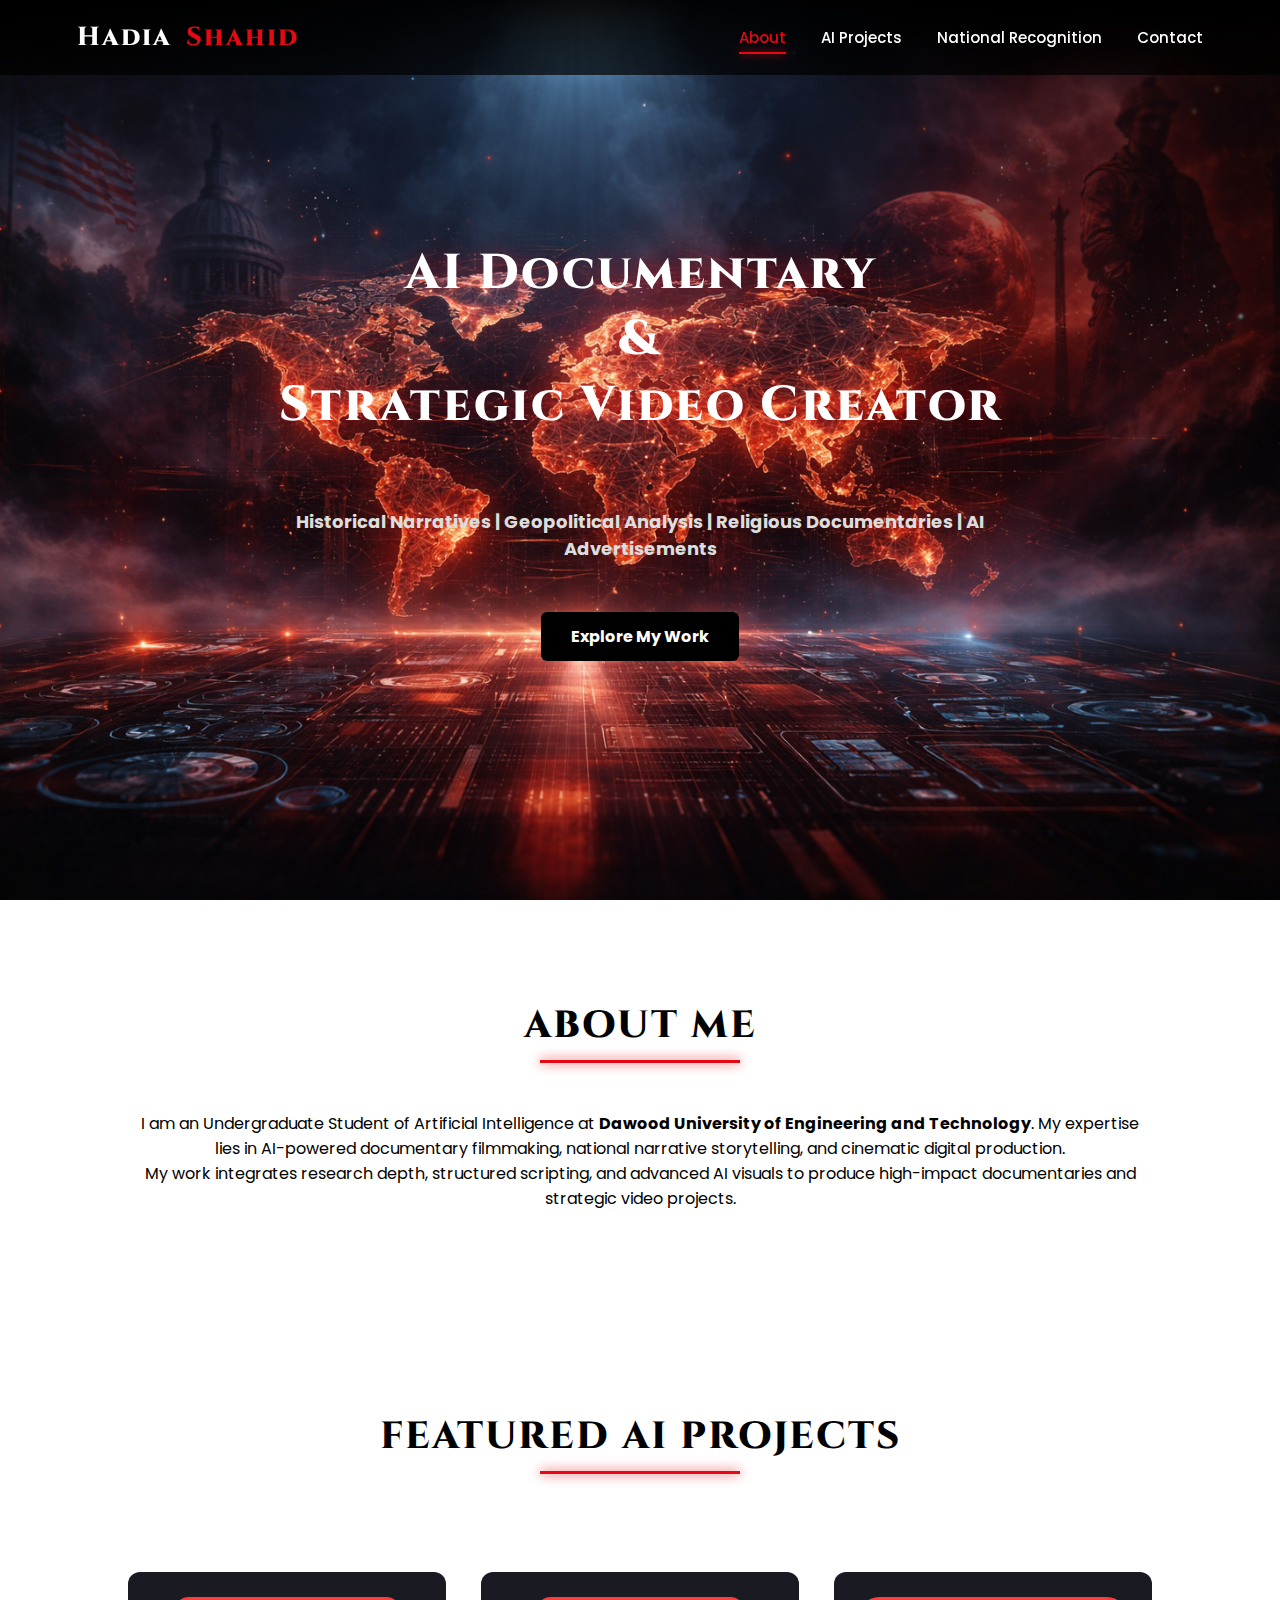
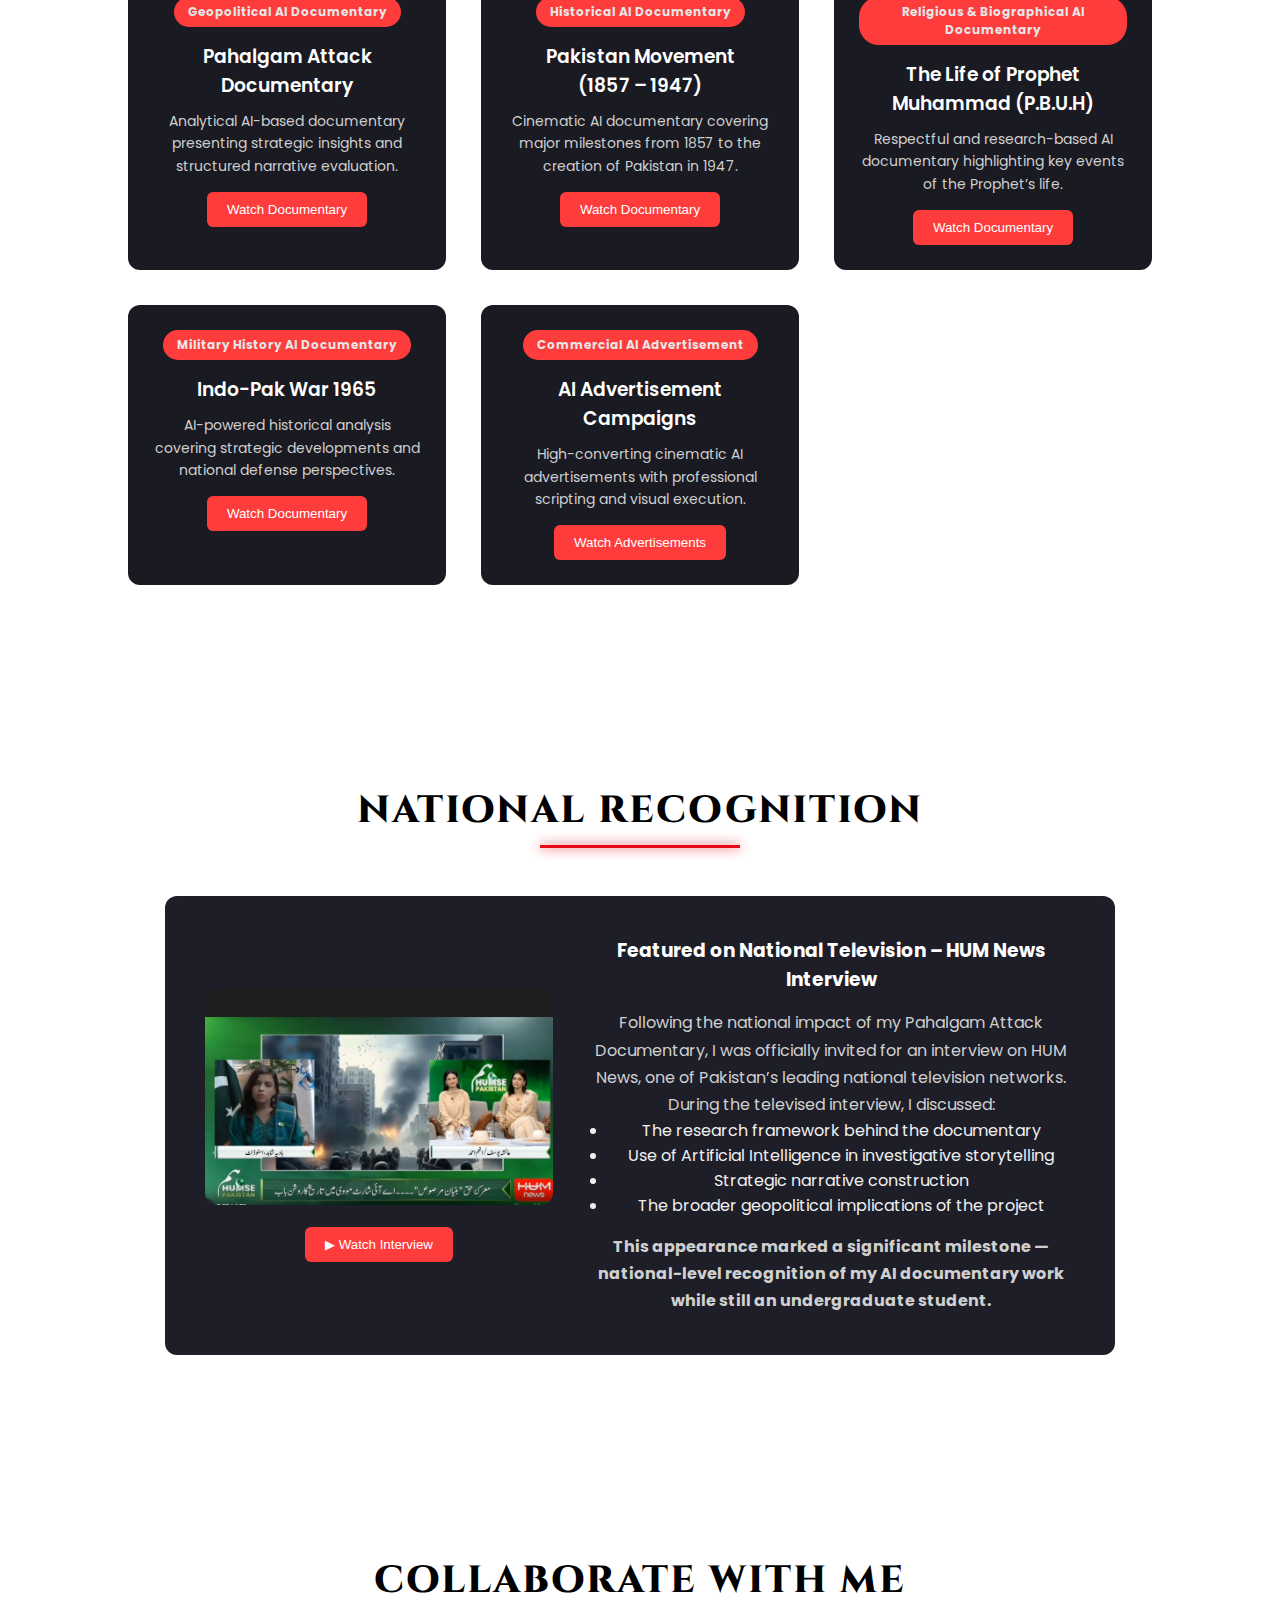
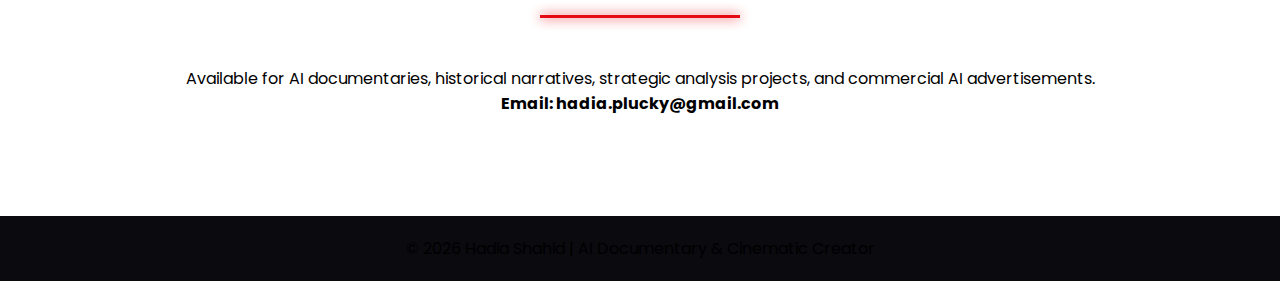
<file: index.html>
<!DOCTYPE html>
<html lang="en">
<head>
    <meta charset="UTF-8">
    <title>Hadia Shahid | AI Documentary & Cinematic Creator</title>
    <meta name="viewport" content="width=device-width, initial-scale=1.0">
    <link rel="stylesheet" href="style.css">
</head>

<script>
const navItems = document.querySelectorAll(".nav-item");
const sections = document.querySelectorAll("section");

// Function to remove active class from all nav links
function removeActive() {
  navItems.forEach(item => item.classList.remove("active"));
}

// Function to set active based on scroll
function setActiveOnScroll() {
  let scrollPos = window.scrollY + window.innerHeight / 3;

  sections.forEach(section => {
    if (scrollPos >= section.offsetTop && scrollPos < section.offsetTop + section.offsetHeight) {
      const id = section.getAttribute("id");
      removeActive();
      const activeLink = document.querySelector(`.nav-item[href="#${id}"]`);
      if (activeLink) activeLink.classList.add("active");
    }
  });
}

// Listen to scroll
window.addEventListener("scroll", setActiveOnScroll);

// Also handle click to close mobile menu
navItems.forEach(item => {
  item.addEventListener("click", function() {
    removeActive();
    this.classList.add("active");
    document.getElementById("navLinks").classList.remove("show"); // close mobile menu
  });
});
</script>

<body>

<header class="navbar">

    <div class="nav-container">

        <!-- LOGO -->
        <div class="logo">
            <span class="logo-main">Hadia</span>
            <span class="logo-accent">Shahid</span>
        </div>

        <!-- NAVIGATION -->
        <nav>
            <ul class="nav-links" id="navLinks">
                <li><a href="#about" class="nav-item active">About</a></li>
                <li><a href="#portfolio" class="nav-item">AI Projects</a></li>
                <li><a href="#recognition" class="nav-item">National Recognition</a></li>
                <li><a href="#contact" class="nav-item">Contact</a></li>
            </ul>
        </nav>

        <!-- HAMBURGER -->
        <div class="hamburger" onclick="toggleMenu()">
            <span></span>
            <span></span>
            <span></span>
        </div>

    </div>
</header>

<!-- HERO -->
<section id="hero">
    <div class="hero-content">
        <h1>AI Documentary <br>& <br>Strategic Video Creator</h1><br><br>
        <p><strong>
            Historical Narratives | Geopolitical Analysis | Religious Documentaries | AI Advertisements
        </strong></p>
        <a href="#portfolio" class="cta-btn">Explore My Work</a>
    </div>
</section>

<!-- ABOUT -->
<section id="about" class="section">
    <h2>About Me</h2>
    <p>
        I am an Undergraduate Student of Artificial Intelligence at 
        <strong>Dawood University of Engineering and Technology</strong>.
        My expertise lies in AI-powered documentary filmmaking,
        national narrative storytelling, and cinematic digital production.
    </p>
    <p>
        My work integrates research depth, structured scripting,
        and advanced AI visuals to produce high-impact documentaries
        and strategic video projects.
    </p>
</section>

<!-- PORTFOLIO -->
<section id="portfolio" class="section">
    <h2>Featured AI Projects</h2>

    <div class="video-grid">

        <!-- PAHALGAM -->
        <div class="video-card">
            <div class="category-tag">Geopolitical AI Documentary</div>
            <h3>Pahalgam Attack Documentary</h3>
            <p>Analytical AI-based documentary presenting strategic insights and structured narrative evaluation.</p>
            <button onclick="openVideo('Pahalgam Attack - Hadia(23-AI-01).mp4')">
                Watch Documentary
            </button>
        </div>

        <!-- PAKISTAN MOVEMENT -->
        <div class="video-card">
            <div class="category-tag">Historical AI Documentary</div>
            <h3>Pakistan Movement <br> (1857 – 1947)</h3>
            <p>Cinematic AI documentary covering major milestones from 1857 to the creation of Pakistan in 1947.</p>
            <button onclick="openVideo('Movement - Hadia(23-AI-01).mp4')">
                Watch Documentary
            </button>
        </div>

        <!-- PROPHET MUHAMMAD -->
        <div class="video-card">
            <div class="category-tag">Religious & Biographical AI Documentary</div>
            <h3>The Life of Prophet Muhammad (P.B.U.H)</h3>
            <p>Respectful and research-based AI documentary highlighting key events of the Prophet’s life.</p>
            <button onclick="openVideo('The Life of Last Prophet P.B.U.H - Hadia(23-AI-01).mp4')">
                Watch Documentary
            </button>
        </div>

        <!-- INDO-PAK WAR -->
        <div class="video-card">
            <div class="category-tag">Military History AI Documentary</div>
            <h3>Indo-Pak War 1965</h3>
            <p>AI-powered historical analysis covering strategic developments and national defense perspectives.</p>
            <button onclick="openVideo('Indo-Pak War 1965 - Hadia(23-AI-01)(1).mp4')">
                Watch Documentary
            </button>
        </div>

        <!-- AI ADS -->
        <div class="video-card">
            <div class="category-tag">Commercial AI Advertisement</div>
            <h3>AI Advertisement Campaigns</h3>
            <p>High-converting cinematic AI advertisements with professional scripting and visual execution.</p>
            <button onclick="openVideo('Branding.mp4')">
                Watch Advertisements
            </button>
        </div>

    </div>
</section>

<!-- NATIONAL RECOGNITION -->
<section id="recognition" class="section recognition-section">
    <h2>National Recognition</h2>

    <div class="recognition-box">

        <div class="recognition-content">

            <!-- LEFT SIDE (Thumbnail) -->
            <div class="recognition-video">
                <img src="Screenshot_1.jpg" alt="HUM News Interview Thumbnail">
                <button class="play-btn" onclick="openVideo('WhatsApp Video 2026-02-22 at 1.15.13 AM.mp4')">
                    ▶ Watch Interview
                </button>
            </div>

            <!-- RIGHT SIDE (Text) -->
            <div class="recognition-text">
                <h3>Featured on National Television – HUM News Interview</h3>

                <p>
                    Following the national impact of my Pahalgam Attack Documentary,
                    I was officially invited for an interview on HUM News,
                    one of Pakistan’s leading national television networks.
                </p>

                <p>During the televised interview, I discussed:</p>

                <ul>
                    <li>The research framework behind the documentary</li>
                    <li>Use of Artificial Intelligence in investigative storytelling</li>
                    <li>Strategic narrative construction</li>
                    <li>The broader geopolitical implications of the project</li>
                </ul>

                <p class="highlight">
                    This appearance marked a significant milestone — national-level recognition
                    of my AI documentary work while still an undergraduate student.
                </p>
            </div>

        </div>

    </div>
</section>

<!-- CONTACT -->
<section id="contact" class="section">
    <h2>Collaborate With Me</h2>
    <p>
        Available for AI documentaries, historical narratives,
        strategic analysis projects, and commercial AI advertisements.
    </p>
    <p><strong>Email: hadia.plucky@gmail.com</strong></p>
</section>

<footer>
    <p>© 2026 Hadia Shahid | AI Documentary & Cinematic Creator</p>
</footer>

<!-- VIDEO MODAL -->
<div id="videoModal" class="video-modal">
    <span class="close-btn" onclick="closeVideo()">×</span>
    <iframe id="videoFrame" src="" frameborder="0" allowfullscreen></iframe>
</div>

<script>
function openVideo(videoURL) {
    document.getElementById("videoModal").style.display = "flex";
    document.getElementById("videoFrame").src = videoURL + "?autoplay=1";
}

function closeVideo() {
    document.getElementById("videoModal").style.display = "none";
    document.getElementById("videoFrame").src = "";
}
</script>

</body>
</html>
</file>
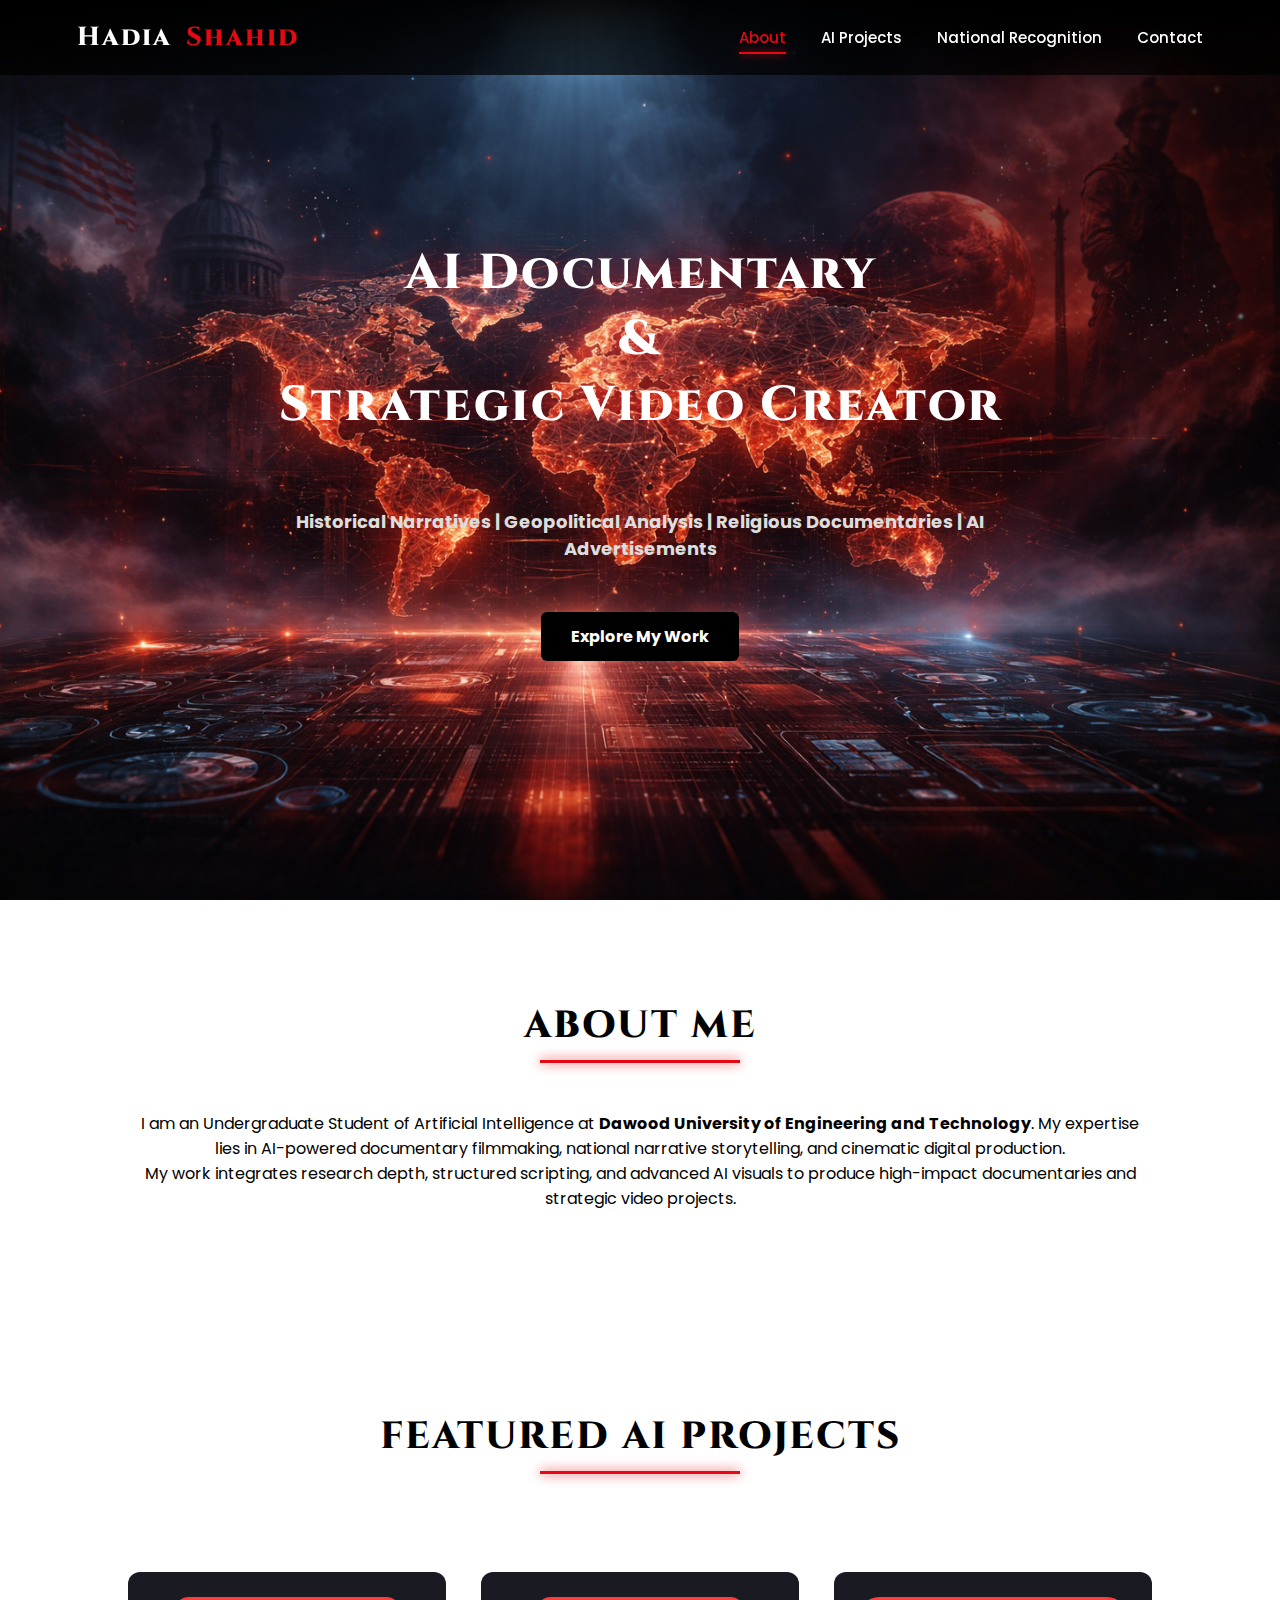
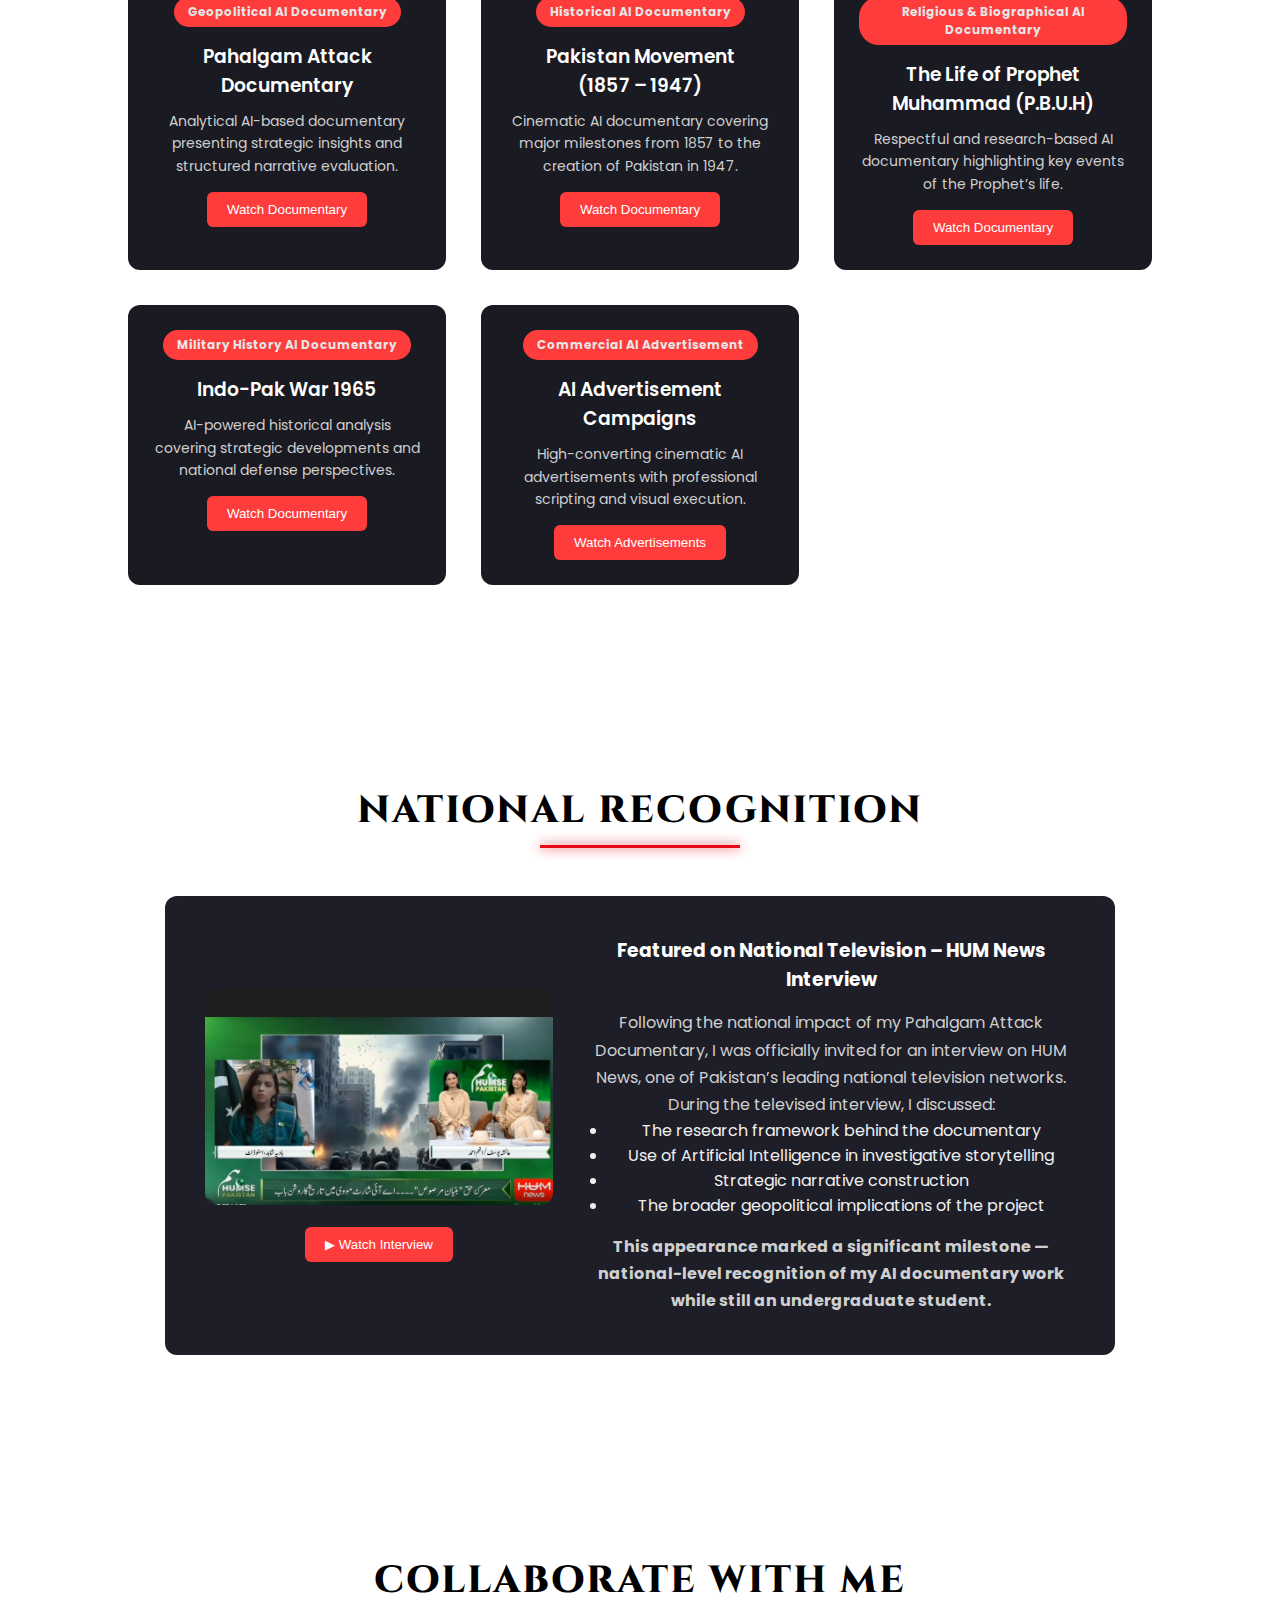
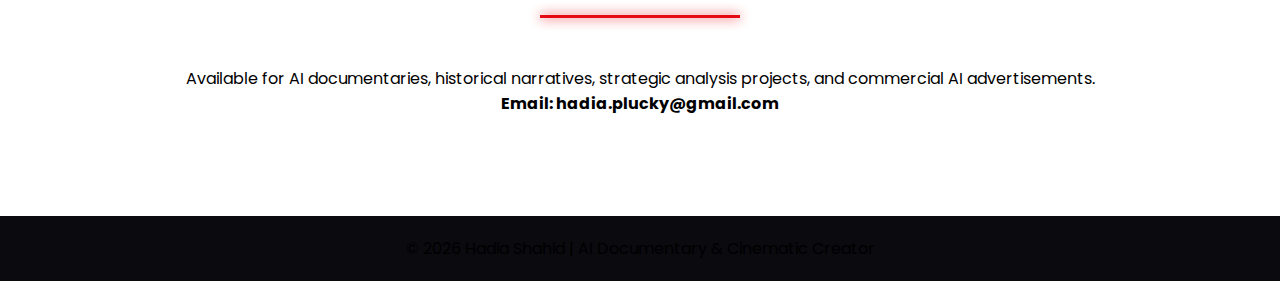
<file: Portfolio/index.html>
<!DOCTYPE html>
<html lang="en">
<head>
    <meta charset="UTF-8">
    <title>Hadia Shahid | AI Documentary & Cinematic Creator</title>
    <meta name="viewport" content="width=device-width, initial-scale=1.0">
    <link rel="stylesheet" href="style.css">
</head>

<script>
const navItems = document.querySelectorAll(".nav-item");
const sections = document.querySelectorAll("section");

// Function to remove active class from all nav links
function removeActive() {
  navItems.forEach(item => item.classList.remove("active"));
}

// Function to set active based on scroll
function setActiveOnScroll() {
  let scrollPos = window.scrollY + window.innerHeight / 3;

  sections.forEach(section => {
    if (scrollPos >= section.offsetTop && scrollPos < section.offsetTop + section.offsetHeight) {
      const id = section.getAttribute("id");
      removeActive();
      const activeLink = document.querySelector(`.nav-item[href="#${id}"]`);
      if (activeLink) activeLink.classList.add("active");
    }
  });
}

// Listen to scroll
window.addEventListener("scroll", setActiveOnScroll);

// Also handle click to close mobile menu
navItems.forEach(item => {
  item.addEventListener("click", function() {
    removeActive();
    this.classList.add("active");
    document.getElementById("navLinks").classList.remove("show"); // close mobile menu
  });
});
</script>

<body>

<header class="navbar">

    <div class="nav-container">

        <!-- LOGO -->
        <div class="logo">
            <span class="logo-main">Hadia</span>
            <span class="logo-accent">Shahid</span>
        </div>

        <!-- NAVIGATION -->
        <nav>
            <ul class="nav-links" id="navLinks">
                <li><a href="#about" class="nav-item active">About</a></li>
                <li><a href="#portfolio" class="nav-item">AI Projects</a></li>
                <li><a href="#recognition" class="nav-item">National Recognition</a></li>
                <li><a href="#contact" class="nav-item">Contact</a></li>
            </ul>
        </nav>

        <!-- HAMBURGER -->
        <div class="hamburger" onclick="toggleMenu()">
            <span></span>
            <span></span>
            <span></span>
        </div>

    </div>
</header>

<!-- HERO -->
<section id="hero">
    <div class="hero-content">
        <h1>AI Documentary <br>& <br>Strategic Video Creator</h1><br><br>
        <p><strong>
            Historical Narratives | Geopolitical Analysis | Religious Documentaries | AI Advertisements
        </strong></p>
        <a href="#portfolio" class="cta-btn">Explore My Work</a>
    </div>
</section>

<!-- ABOUT -->
<section id="about" class="section">
    <h2>About Me</h2>
    <p>
        I am an Undergraduate Student of Artificial Intelligence at 
        <strong>Dawood University of Engineering and Technology</strong>.
        My expertise lies in AI-powered documentary filmmaking,
        national narrative storytelling, and cinematic digital production.
    </p>
    <p>
        My work integrates research depth, structured scripting,
        and advanced AI visuals to produce high-impact documentaries
        and strategic video projects.
    </p>
</section>

<!-- PORTFOLIO -->
<section id="portfolio" class="section">
    <h2>Featured AI Projects</h2>

    <div class="video-grid">

        <!-- PAHALGAM -->
        <div class="video-card">
            <div class="category-tag">Geopolitical AI Documentary</div>
            <h3>Pahalgam Attack Documentary</h3>
            <p>Analytical AI-based documentary presenting strategic insights and structured narrative evaluation.</p>
            <button onclick="openVideo('../Videos/Pahalgam Attack - Hadia(23-AI-01).mp4')">
                Watch Documentary
            </button>
        </div>

        <!-- PAKISTAN MOVEMENT -->
        <div class="video-card">
            <div class="category-tag">Historical AI Documentary</div>
            <h3>Pakistan Movement <br> (1857 – 1947)</h3>
            <p>Cinematic AI documentary covering major milestones from 1857 to the creation of Pakistan in 1947.</p>
            <button onclick="openVideo('../Videos/ Movement - Hadia(23-AI-01).mp4')">
                Watch Documentary
            </button>
        </div>

        <!-- PROPHET MUHAMMAD -->
        <div class="video-card">
            <div class="category-tag">Religious & Biographical AI Documentary</div>
            <h3>The Life of Prophet Muhammad (P.B.U.H)</h3>
            <p>Respectful and research-based AI documentary highlighting key events of the Prophet’s life.</p>
            <button onclick="openVideo('../Videos/The Life of Last Prophet P.B.U.H - Hadia(23-AI-01).mp4')">
                Watch Documentary
            </button>
        </div>

        <!-- INDO-PAK WAR -->
        <div class="video-card">
            <div class="category-tag">Military History AI Documentary</div>
            <h3>Indo-Pak War 1965</h3>
            <p>AI-powered historical analysis covering strategic developments and national defense perspectives.</p>
            <button onclick="openVideo('../Videos/Indo-Pak War 1965 - Hadia(23-AI-01)(1).mp4')">
                Watch Documentary
            </button>
        </div>

        <!-- AI ADS -->
        <div class="video-card">
            <div class="category-tag">Commercial AI Advertisement</div>
            <h3>AI Advertisement Campaigns</h3>
            <p>High-converting cinematic AI advertisements with professional scripting and visual execution.</p>
            <button onclick="openVideo('../Videos/Branding.mp4')">
                Watch Advertisements
            </button>
        </div>

    </div>
</section>

<!-- NATIONAL RECOGNITION -->
<section id="recognition" class="section recognition-section">
    <h2>National Recognition</h2>

    <div class="recognition-box">

        <div class="recognition-content">

            <!-- LEFT SIDE (Thumbnail) -->
            <div class="recognition-video">
                <img src="Screenshot_1.jpg" alt="HUM News Interview Thumbnail">
                <button class="play-btn" onclick="openVideo('../Videos/WhatsApp Video 2026-02-22 at 1.15.13 AM.mp4')">
                    ▶ Watch Interview
                </button>
            </div>

            <!-- RIGHT SIDE (Text) -->
            <div class="recognition-text">
                <h3>Featured on National Television – HUM News Interview</h3>

                <p>
                    Following the national impact of my Pahalgam Attack Documentary,
                    I was officially invited for an interview on HUM News,
                    one of Pakistan’s leading national television networks.
                </p>

                <p>During the televised interview, I discussed:</p>

                <ul>
                    <li>The research framework behind the documentary</li>
                    <li>Use of Artificial Intelligence in investigative storytelling</li>
                    <li>Strategic narrative construction</li>
                    <li>The broader geopolitical implications of the project</li>
                </ul>

                <p class="highlight">
                    This appearance marked a significant milestone — national-level recognition
                    of my AI documentary work while still an undergraduate student.
                </p>
            </div>

        </div>

    </div>
</section>

<!-- CONTACT -->
<section id="contact" class="section">
    <h2>Collaborate With Me</h2>
    <p>
        Available for AI documentaries, historical narratives,
        strategic analysis projects, and commercial AI advertisements.
    </p>
    <p><strong>Email: hadia.plucky@gmail.com</strong></p>
</section>

<footer>
    <p>© 2026 Hadia Shahid | AI Documentary & Cinematic Creator</p>
</footer>

<!-- VIDEO MODAL -->
<div id="videoModal" class="video-modal">
    <span class="close-btn" onclick="closeVideo()">×</span>
    <iframe id="videoFrame" src="" frameborder="0" allowfullscreen></iframe>
</div>

<script>
function openVideo(videoURL) {
    document.getElementById("videoModal").style.display = "flex";
    document.getElementById("videoFrame").src = videoURL + "?autoplay=1";
}

function closeVideo() {
    document.getElementById("videoModal").style.display = "none";
    document.getElementById("videoFrame").src = "";
}
</script>

</body>
</html>
</file>
<file: style.css>
@import url('https://fonts.googleapis.com/css2?family=Cinzel:wght@600;800&family=Poppins:wght@300;400;600&display=swap');

/* RESET */
* {
    margin: 0;
    padding: 0;
    box-sizing: border-box;
}

body {
    font-family: 'Poppins', sans-serif;
}

html{
    scroll-behavior: smooth;
}

/* NAVBAR */
.navbar {
    position: fixed;
    top: 0;
    width: 100%;
    background: linear-gradient(to bottom, rgba(0,0,0,0.95), rgba(0,0,0,0.7));
    padding: 20px 6%;
    z-index: 1000;
}

/* CONTAINER */
.nav-container {
    max-width: 1300px;
    margin: auto;
    display: flex;
    align-items: center;
    justify-content: space-between;
}

/* LOGO */
.logo {
    font-family: 'Cinzel', serif;
    font-size: 26px;
    font-weight: 800;
    letter-spacing: 2px;
}

.logo-main {
    color: white;
}

.logo-accent {
    color: #e50914; /* Netflix red */
    margin-left: 5px;
}

/* NAV LINKS */
.nav-links {
    display: flex;
    list-style: none;
    gap: 35px;
}

.nav-item {
    position: relative;
    text-decoration: none;
    color: white;
    font-weight: 500;
    font-size: 15px;
    transition: 0.3s;
}

/* GLOWING UNDERLINE ANIMATION */
.nav-item::after {
    content: "";
    position: absolute;
    left: 0;
    bottom: -6px;
    width: 0%;
    height: 2px;
    background: #e50914;
    transition: 0.3s ease;
    box-shadow: 0 0 8px #e50914;
}

.nav-item:hover::after {
    width: 100%;
}

/* ACTIVE BUTTON */
.nav-item.active {
    color: #e50914;
}

.nav-item.active::after {
    width: 100%;
}

/* HAMBURGER */
.hamburger {
    display: none;
    flex-direction: column;
    cursor: pointer;
    gap: 5px;
}

.hamburger span {
    width: 25px;
    height: 3px;
    background: white;
    transition: 0.3s;
}

/* MOBILE RESPONSIVE */
@media (max-width: 900px) {

    .nav-links {
        position: absolute;
        top: 80px;
        right: 0;
        width: 100%;
        background: rgba(0,0,0,0.95);
        flex-direction: column;
        align-items: center;
        gap: 25px;
        padding: 30px 0;
        display: none;
    }

    .nav-links.show {
        display: flex;
    }

    .hamburger {
        display: flex;
    }
}
/* HERO */
/* HERO SECTION */
#hero {
    position: relative;
    height: 100vh;
    background: url('ChatGPT\ Image\ Feb\ 21\,\ 2026\,\ 03_09_56\ PM.png') center center / cover no-repeat;
    display: flex;
    justify-content: center;
    align-items: center;
    text-align: center;
    overflow: hidden;
}

/* DARK TRANSPARENCY OVERLAY */
.hero-overlay {
    position: absolute;
    inset: 0;
    background: linear-gradient(
        to bottom,
        rgba(0,0,0,0.85),
        rgba(0,0,0,0.65),
        rgba(0,0,0,0.9)
    );
    z-index: 1;
}

/* HERO CONTENT */
.hero-content {
    position: relative;
    z-index: 2;
    color: white;
    max-width: 800px;
    padding: 0 20px;
}

.hero-content h1 {
    font-family: 'Cinzel', serif;
    font-size: 49px;
    font-weight: 800;
    letter-spacing: 2px;
    margin-bottom: 20px;
    text-shadow: 0 0 20px rgba(229,9,20,0.4);
}

.hero-content p {
    font-size: 18px;
    color: #dddddd;
    margin-bottom: 30px;
}

/* HERO BUTTON */
.hero-btn {
    display: inline-block;
    padding: 14px 35px;
    background: #e50914;
    color: white;
    text-decoration: none;
    border-radius: 4px;
    font-weight: 600;
    transition: 0.3s ease;
}

.hero-btn:hover {
    background: #b20710;
    box-shadow: 0 0 20px rgba(229,9,20,0.6);
    transform: translateY(-3px);
}
.cta-btn {
    display: inline-block;
    padding: 12px 30px;
    background: black;
    border-radius: 6px;
    color: white;
    text-decoration: none;
    margin-top: 20px;
    font-weight: bold;
}

/* SECTION */
.section {
    padding: 100px 10%;
    text-align: center;
}

/* SECTION HEADINGS */
.section h2 {
    font-family: 'Cinzel', serif;
    font-size: 38px;
    font-weight: 800;
    letter-spacing: 2px;
    text-transform: uppercase;
    margin-bottom: 60px;
    position: relative;
    display: inline-block;
    color: black;
}

/* Red underline accent */
.section h2::after {
    content: "";
    position: absolute;
    left: 50%;
    bottom: -12px;
    transform: translateX(-50%);
    width: 200px;
    height: 3px;
    background: #e50914;
    box-shadow: 0 0 12px #e50914;
}

/* VIDEO GRID */
.video-grid {
    display: grid;
    grid-template-columns: repeat(auto-fit, minmax(280px, 1fr));
    gap: 35px;
    margin-top: 50px;
}

.video-card {
    background: #1a1a22;
    padding: 25px;
    border-radius: 12px;
    transition: 0.3s ease;
    text-align: center;
    color: #e6e6e6; /* brighter text */
}

/* Card Headings */
.video-card h3 {
    color: #ffffff; /* pure white */
    margin-bottom: 10px;
    font-weight: 600;
}

/* Card Paragraph */
.video-card p {
    color: #cfcfcf; /* softer light grey */
    font-size: 14px;
    line-height: 1.6;
}
.video-card:hover {
    transform: translateY(-8px);
}

.category-tag {
    display: inline-block;
    background: #ff3c3c;
    padding: 6px 14px;
    border-radius: 20px;
    font-size: 12px;
    font-weight: bold;
    margin-bottom: 15px;
}

.video-card button {
    margin-top: 15px;
    padding: 10px 20px;
    background: #ff3c3c;
    border: none;
    color: white;
    border-radius: 6px;
    cursor: pointer;
}

/* RECOGNITION */
.recognition-box {
    max-width: 950px; /* slightly wider for 2-column layout */
    margin: auto;
    background: #1e1e28;
    padding: 40px;
    border-radius: 12px;
    color: #e8e8e8;
}

/* Flex layout for thumbnail + text */
.recognition-content {
    display: flex;
    gap: 35px;
    align-items: center;
}

/* LEFT SIDE - Thumbnail */
.recognition-video {
    flex: 1;
}

.recognition-video img {
    width: 100%;
    border-radius: 12px;
    cursor: pointer;
    transition: transform 0.3s ease;
}

.recognition-video img:hover {
    transform: scale(1.03);
}

/* RIGHT SIDE - Text */
.recognition-text {
    flex: 1.4;
}

.recognition-box h3 {
    color: #ffffff;
    margin-bottom: 15px;
}

.recognition-box p {
    color: #d0d0d0;
    line-height: 1.7;
}

.recognition-box ul {
    color: #f0f0f0;
    margin-left: 20px;
    margin-bottom: 15px;
}

/* Keep your red button theme */
.recognition-box button {
    margin-top: 15px;
    padding: 10px 20px;
    background: #ff3c3c;
    border: none;
    color: white;
    border-radius: 6px;
    cursor: pointer;
    transition: background 0.3s ease;
}

.recognition-box button:hover {
    background: #e60000;
}

/* Responsive - Stack vertically */
@media (max-width: 768px) {
    .recognition-content {
        flex-direction: column;
        text-align: center;
    }

    .recognition-text {
        text-align: left;
    }
}
.highlight {
    color: #ff3c3c;
    font-weight: bold;
}

/* MODAL */
.video-modal {
    display: none;
    position: fixed;
    inset: 0;
    background: rgba(0,0,0,0.95);
    justify-content: center;
    align-items: center;
    z-index: 2000;
}

.video-modal iframe {
    width: 85%;
    height: 75%;
}

.close-btn {
    position: absolute;
    top: 20px;
    right: 40px;
    font-size: 40px;
    cursor: pointer;
}

/* FOOTER */
footer {
    background: #0a0a0f;
    padding: 20px;
    text-align: center;
}

@media (max-width: 900px) {
    #hero .hero-content {
        padding-top: 120px; /* more space on small screens */
    }

    #hero .hero-content h1 {
        font-size: 36px; /* scale down heading */
    }

    #hero .hero-content p {
        font-size: 16px;
    }

    #hero .hero-btn {
        padding: 12px 28px;
        font-size: 14px;
    }
}
</file>
<file: Portfolio/style.css>
@import url('https://fonts.googleapis.com/css2?family=Cinzel:wght@600;800&family=Poppins:wght@300;400;600&display=swap');

/* RESET */
* {
    margin: 0;
    padding: 0;
    box-sizing: border-box;
}

body {
    font-family: 'Poppins', sans-serif;
}

html{
    scroll-behavior: smooth;
}

/* NAVBAR */
.navbar {
    position: fixed;
    top: 0;
    width: 100%;
    background: linear-gradient(to bottom, rgba(0,0,0,0.95), rgba(0,0,0,0.7));
    padding: 20px 6%;
    z-index: 1000;
}

/* CONTAINER */
.nav-container {
    max-width: 1300px;
    margin: auto;
    display: flex;
    align-items: center;
    justify-content: space-between;
}

/* LOGO */
.logo {
    font-family: 'Cinzel', serif;
    font-size: 26px;
    font-weight: 800;
    letter-spacing: 2px;
}

.logo-main {
    color: white;
}

.logo-accent {
    color: #e50914; /* Netflix red */
    margin-left: 5px;
}

/* NAV LINKS */
.nav-links {
    display: flex;
    list-style: none;
    gap: 35px;
}

.nav-item {
    position: relative;
    text-decoration: none;
    color: white;
    font-weight: 500;
    font-size: 15px;
    transition: 0.3s;
}

/* GLOWING UNDERLINE ANIMATION */
.nav-item::after {
    content: "";
    position: absolute;
    left: 0;
    bottom: -6px;
    width: 0%;
    height: 2px;
    background: #e50914;
    transition: 0.3s ease;
    box-shadow: 0 0 8px #e50914;
}

.nav-item:hover::after {
    width: 100%;
}

/* ACTIVE BUTTON */
.nav-item.active {
    color: #e50914;
}

.nav-item.active::after {
    width: 100%;
}

/* HAMBURGER */
.hamburger {
    display: none;
    flex-direction: column;
    cursor: pointer;
    gap: 5px;
}

.hamburger span {
    width: 25px;
    height: 3px;
    background: white;
    transition: 0.3s;
}

/* MOBILE RESPONSIVE */
@media (max-width: 900px) {

    .nav-links {
        position: absolute;
        top: 80px;
        right: 0;
        width: 100%;
        background: rgba(0,0,0,0.95);
        flex-direction: column;
        align-items: center;
        gap: 25px;
        padding: 30px 0;
        display: none;
    }

    .nav-links.show {
        display: flex;
    }

    .hamburger {
        display: flex;
    }
}
/* HERO */
/* HERO SECTION */
#hero {
    position: relative;
    height: 100vh;
    background: url('ChatGPT\ Image\ Feb\ 21\,\ 2026\,\ 03_09_56\ PM.png') center center / cover no-repeat;
    display: flex;
    justify-content: center;
    align-items: center;
    text-align: center;
    overflow: hidden;
}

/* DARK TRANSPARENCY OVERLAY */
.hero-overlay {
    position: absolute;
    inset: 0;
    background: linear-gradient(
        to bottom,
        rgba(0,0,0,0.85),
        rgba(0,0,0,0.65),
        rgba(0,0,0,0.9)
    );
    z-index: 1;
}

/* HERO CONTENT */
.hero-content {
    position: relative;
    z-index: 2;
    color: white;
    max-width: 800px;
    padding: 0 20px;
}

.hero-content h1 {
    font-family: 'Cinzel', serif;
    font-size: 49px;
    font-weight: 800;
    letter-spacing: 2px;
    margin-bottom: 20px;
    text-shadow: 0 0 20px rgba(229,9,20,0.4);
}

.hero-content p {
    font-size: 18px;
    color: #dddddd;
    margin-bottom: 30px;
}

/* HERO BUTTON */
.hero-btn {
    display: inline-block;
    padding: 14px 35px;
    background: #e50914;
    color: white;
    text-decoration: none;
    border-radius: 4px;
    font-weight: 600;
    transition: 0.3s ease;
}

.hero-btn:hover {
    background: #b20710;
    box-shadow: 0 0 20px rgba(229,9,20,0.6);
    transform: translateY(-3px);
}
.cta-btn {
    display: inline-block;
    padding: 12px 30px;
    background: black;
    border-radius: 6px;
    color: white;
    text-decoration: none;
    margin-top: 20px;
    font-weight: bold;
}

/* SECTION */
.section {
    padding: 100px 10%;
    text-align: center;
}

/* SECTION HEADINGS */
.section h2 {
    font-family: 'Cinzel', serif;
    font-size: 38px;
    font-weight: 800;
    letter-spacing: 2px;
    text-transform: uppercase;
    margin-bottom: 60px;
    position: relative;
    display: inline-block;
    color: black;
}

/* Red underline accent */
.section h2::after {
    content: "";
    position: absolute;
    left: 50%;
    bottom: -12px;
    transform: translateX(-50%);
    width: 200px;
    height: 3px;
    background: #e50914;
    box-shadow: 0 0 12px #e50914;
}

/* VIDEO GRID */
.video-grid {
    display: grid;
    grid-template-columns: repeat(auto-fit, minmax(280px, 1fr));
    gap: 35px;
    margin-top: 50px;
}

.video-card {
    background: #1a1a22;
    padding: 25px;
    border-radius: 12px;
    transition: 0.3s ease;
    text-align: center;
    color: #e6e6e6; /* brighter text */
}

/* Card Headings */
.video-card h3 {
    color: #ffffff; /* pure white */
    margin-bottom: 10px;
    font-weight: 600;
}

/* Card Paragraph */
.video-card p {
    color: #cfcfcf; /* softer light grey */
    font-size: 14px;
    line-height: 1.6;
}
.video-card:hover {
    transform: translateY(-8px);
}

.category-tag {
    display: inline-block;
    background: #ff3c3c;
    padding: 6px 14px;
    border-radius: 20px;
    font-size: 12px;
    font-weight: bold;
    margin-bottom: 15px;
}

.video-card button {
    margin-top: 15px;
    padding: 10px 20px;
    background: #ff3c3c;
    border: none;
    color: white;
    border-radius: 6px;
    cursor: pointer;
}

/* RECOGNITION */
.recognition-box {
    max-width: 950px; /* slightly wider for 2-column layout */
    margin: auto;
    background: #1e1e28;
    padding: 40px;
    border-radius: 12px;
    color: #e8e8e8;
}

/* Flex layout for thumbnail + text */
.recognition-content {
    display: flex;
    gap: 35px;
    align-items: center;
}

/* LEFT SIDE - Thumbnail */
.recognition-video {
    flex: 1;
}

.recognition-video img {
    width: 100%;
    border-radius: 12px;
    cursor: pointer;
    transition: transform 0.3s ease;
}

.recognition-video img:hover {
    transform: scale(1.03);
}

/* RIGHT SIDE - Text */
.recognition-text {
    flex: 1.4;
}

.recognition-box h3 {
    color: #ffffff;
    margin-bottom: 15px;
}

.recognition-box p {
    color: #d0d0d0;
    line-height: 1.7;
}

.recognition-box ul {
    color: #f0f0f0;
    margin-left: 20px;
    margin-bottom: 15px;
}

/* Keep your red button theme */
.recognition-box button {
    margin-top: 15px;
    padding: 10px 20px;
    background: #ff3c3c;
    border: none;
    color: white;
    border-radius: 6px;
    cursor: pointer;
    transition: background 0.3s ease;
}

.recognition-box button:hover {
    background: #e60000;
}

/* Responsive - Stack vertically */
@media (max-width: 768px) {
    .recognition-content {
        flex-direction: column;
        text-align: center;
    }

    .recognition-text {
        text-align: left;
    }
}
.highlight {
    color: #ff3c3c;
    font-weight: bold;
}

/* MODAL */
.video-modal {
    display: none;
    position: fixed;
    inset: 0;
    background: rgba(0,0,0,0.95);
    justify-content: center;
    align-items: center;
    z-index: 2000;
}

.video-modal iframe {
    width: 85%;
    height: 75%;
}

.close-btn {
    position: absolute;
    top: 20px;
    right: 40px;
    font-size: 40px;
    cursor: pointer;
}

/* FOOTER */
footer {
    background: #0a0a0f;
    padding: 20px;
    text-align: center;
}

@media (max-width: 900px) {
    #hero .hero-content {
        padding-top: 120px; /* more space on small screens */
    }

    #hero .hero-content h1 {
        font-size: 36px; /* scale down heading */
    }

    #hero .hero-content p {
        font-size: 16px;
    }

    #hero .hero-btn {
        padding: 12px 28px;
        font-size: 14px;
    }
}
</file>
